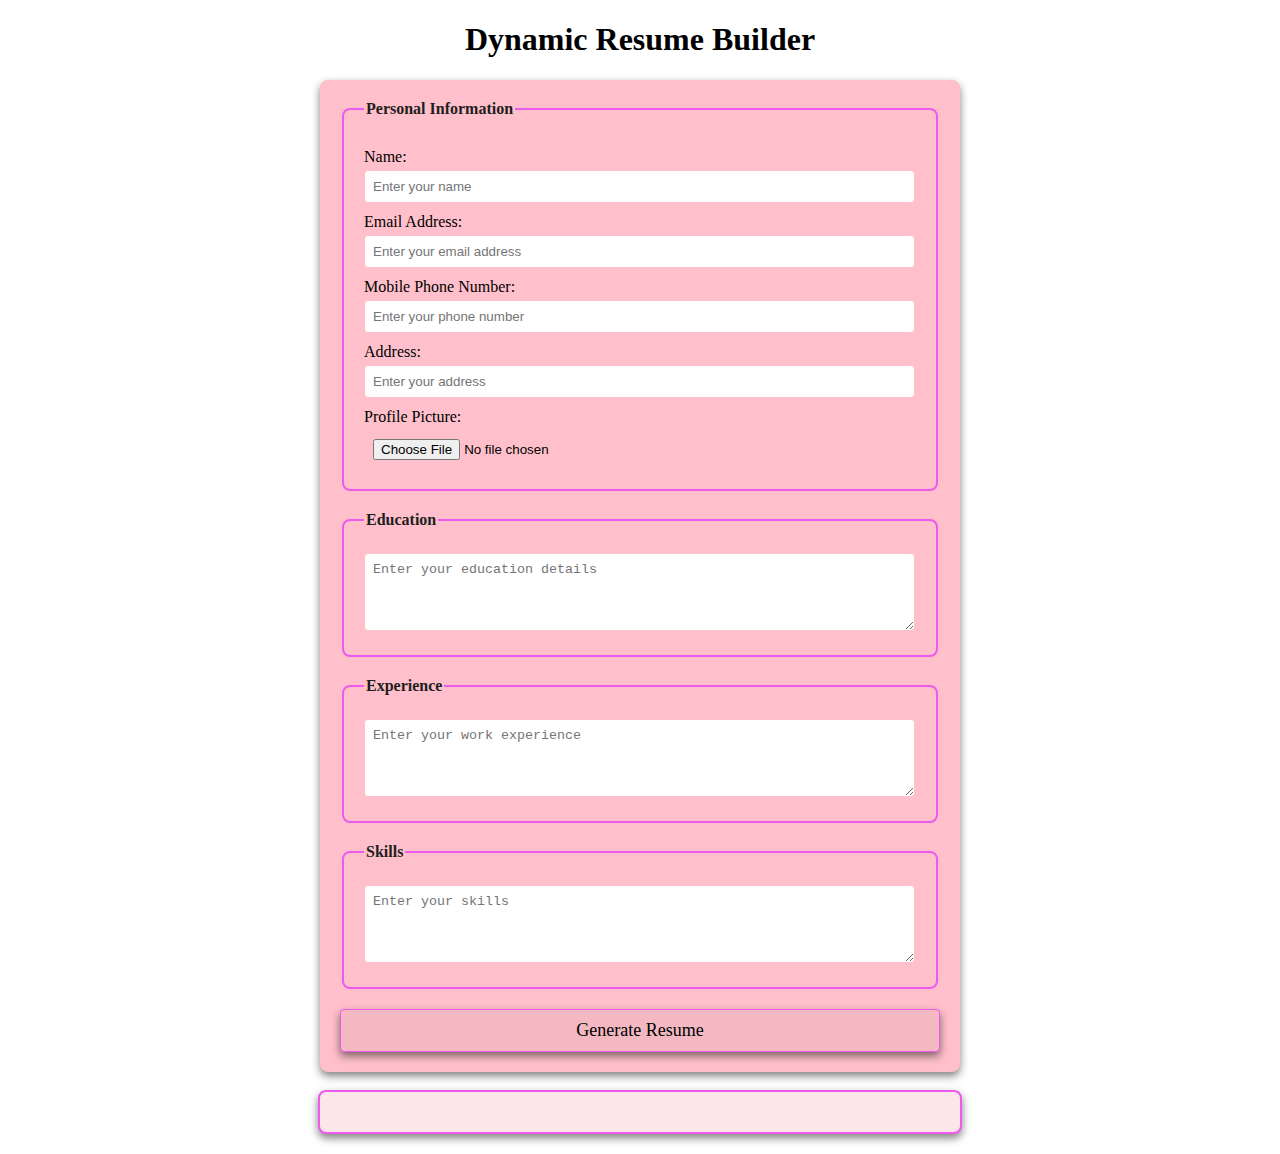
<file: Index.html>
<!DOCTYPE html>
<html lang="en">
<head>
    <meta charset="UTF-8">
    <meta name="viewport" content="width=device-width, initial-scale=1.0">
    <title>Resume Builder</title>
    <link rel="stylesheet" href="style.css">
</head>
<body>
    <h1>Dynamic Resume Builder</h1>
    <form id="resumeForm">
        <fieldset>
            <legend>Personal Information</legend>
            <label for="name">Name: </label>
            <input type="text" id="name" name="name" required placeholder="Enter your name"><br>

            <label for="email">Email Address: </label>
            <input type="email" id="email" name="email" required placeholder="Enter your email address"><br>
            
            <label for="phone">Mobile Phone Number: </label>
            <input type="tel" id="phone" name="phone" required placeholder="Enter your phone number"><br>

            <label for="address">Address: </label>
            <input type="text" id="address" name="address" required placeholder="Enter your address"><br>

            <!-- Profile Picture -->
            <label for="profilePicture">Profile Picture: </label>
            <input type="file" id="profilePicture" name="profilePicture" accept="image/*" required><br>
        </fieldset>

        <fieldset>
            <legend>Education</legend>
            <textarea id="education" name="education" rows="4" required placeholder="Enter your education details"></textarea><br>
        </fieldset>

        <fieldset>
            <legend>Experience</legend>
            <textarea id="experience" name="experience" rows="4" required placeholder="Enter your work experience"></textarea><br>
        </fieldset>

        <fieldset>
            <legend>Skills</legend>
            <textarea id="skills" name="skills" rows="4" required placeholder="Enter your skills"></textarea><br>
        </fieldset>

        <button type="submit">Generate Resume</button>
    </form><br>

    <div id="resumeOutput">
        <!-- Resume Will Be Generated Below -->
    </div>

    <script src="script.js"></script>
</body>
</html>
</file>
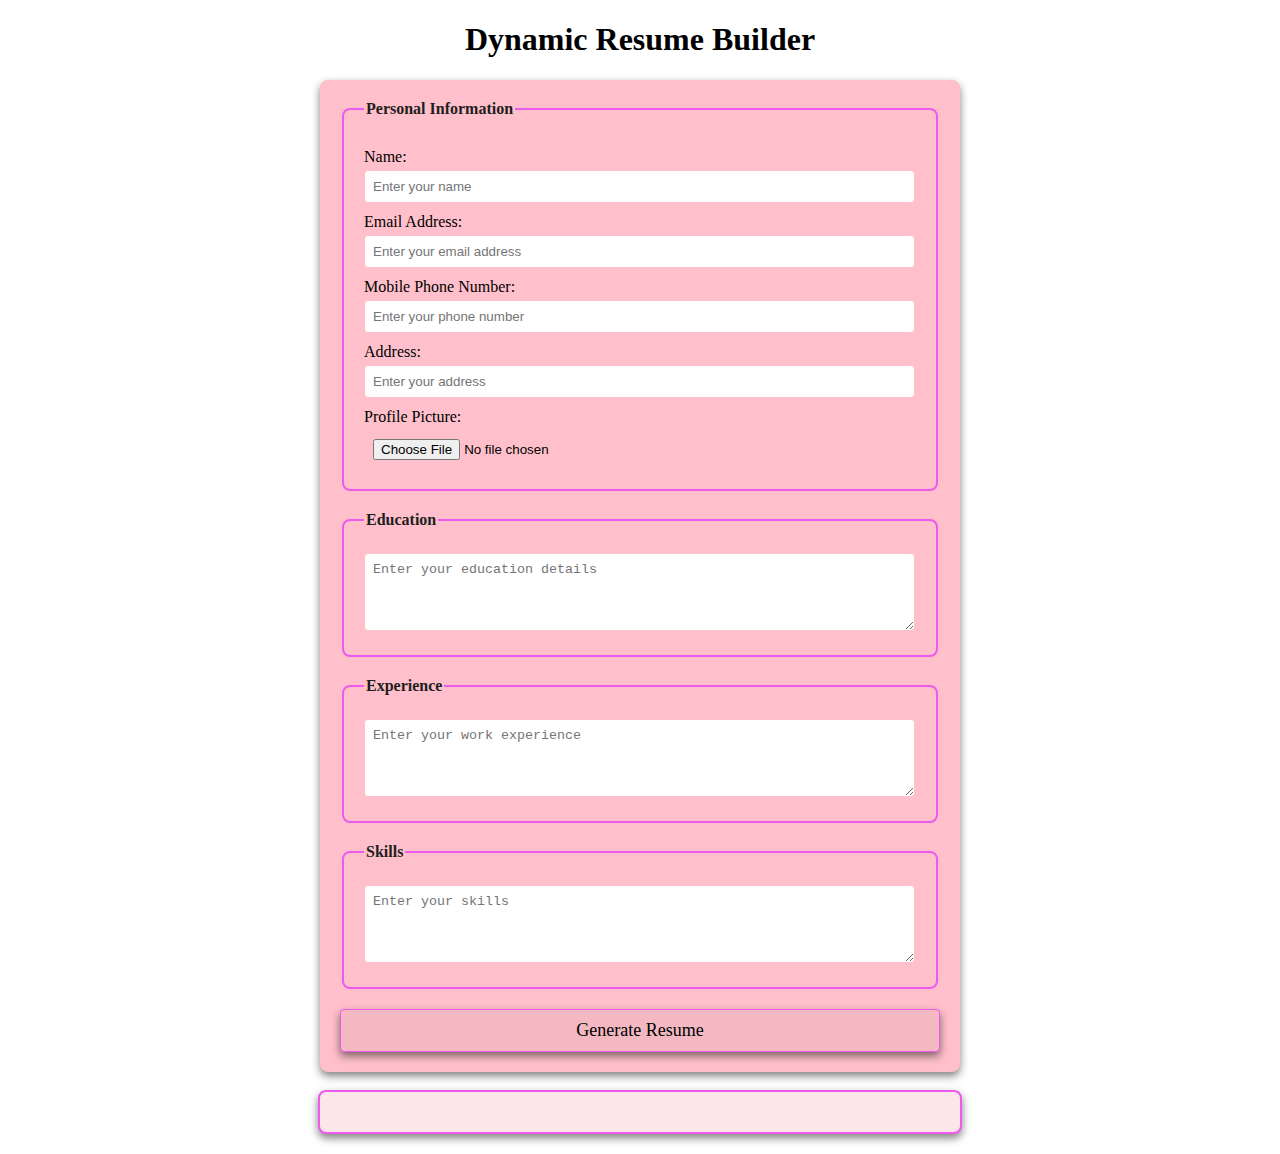
<file: milestone 3/Index.html>
<!DOCTYPE html>
<html lang="en">
<head>
    <meta charset="UTF-8">
    <meta name="viewport" content="width=device-width, initial-scale=1.0">
    <title>Resume Builder</title>
    <link rel="stylesheet" href="style.css">
</head>
<body>
    <h1>Dynamic Resume Builder</h1>
    <form id="resumeForm">
        <fieldset>
            <legend>Personal Information</legend>
            <label for="name">Name: </label>
            <input type="text" id="name" name="name" required placeholder="Enter your name"><br>

            <label for="email">Email Address: </label>
            <input type="email" id="email" name="email" required placeholder="Enter your email address"><br>
            
            <label for="phone">Mobile Phone Number: </label>
            <input type="tel" id="phone" name="phone" required placeholder="Enter your phone number"><br>

            <label for="address">Address: </label>
            <input type="text" id="address" name="address" required placeholder="Enter your address"><br>

            <!-- Profile Picture -->
            <label for="profilePicture">Profile Picture: </label>
            <input type="file" id="profilePicture" name="profilePicture" accept="image/*" required><br>
        </fieldset>

        <fieldset>
            <legend>Education</legend>
            <textarea id="education" name="education" rows="4" required placeholder="Enter your education details"></textarea><br>
        </fieldset>

        <fieldset>
            <legend>Experience</legend>
            <textarea id="experience" name="experience" rows="4" required placeholder="Enter your work experience"></textarea><br>
        </fieldset>

        <fieldset>
            <legend>Skills</legend>
            <textarea id="skills" name="skills" rows="4" required placeholder="Enter your skills"></textarea><br>
        </fieldset>

        <button type="submit">Generate Resume</button>
    </form><br>

    <div id="resumeOutput">
        <!-- Resume Will Be Generated Below -->
    </div>

    <script src="script.js"></script>
</body>
</html>
</file>
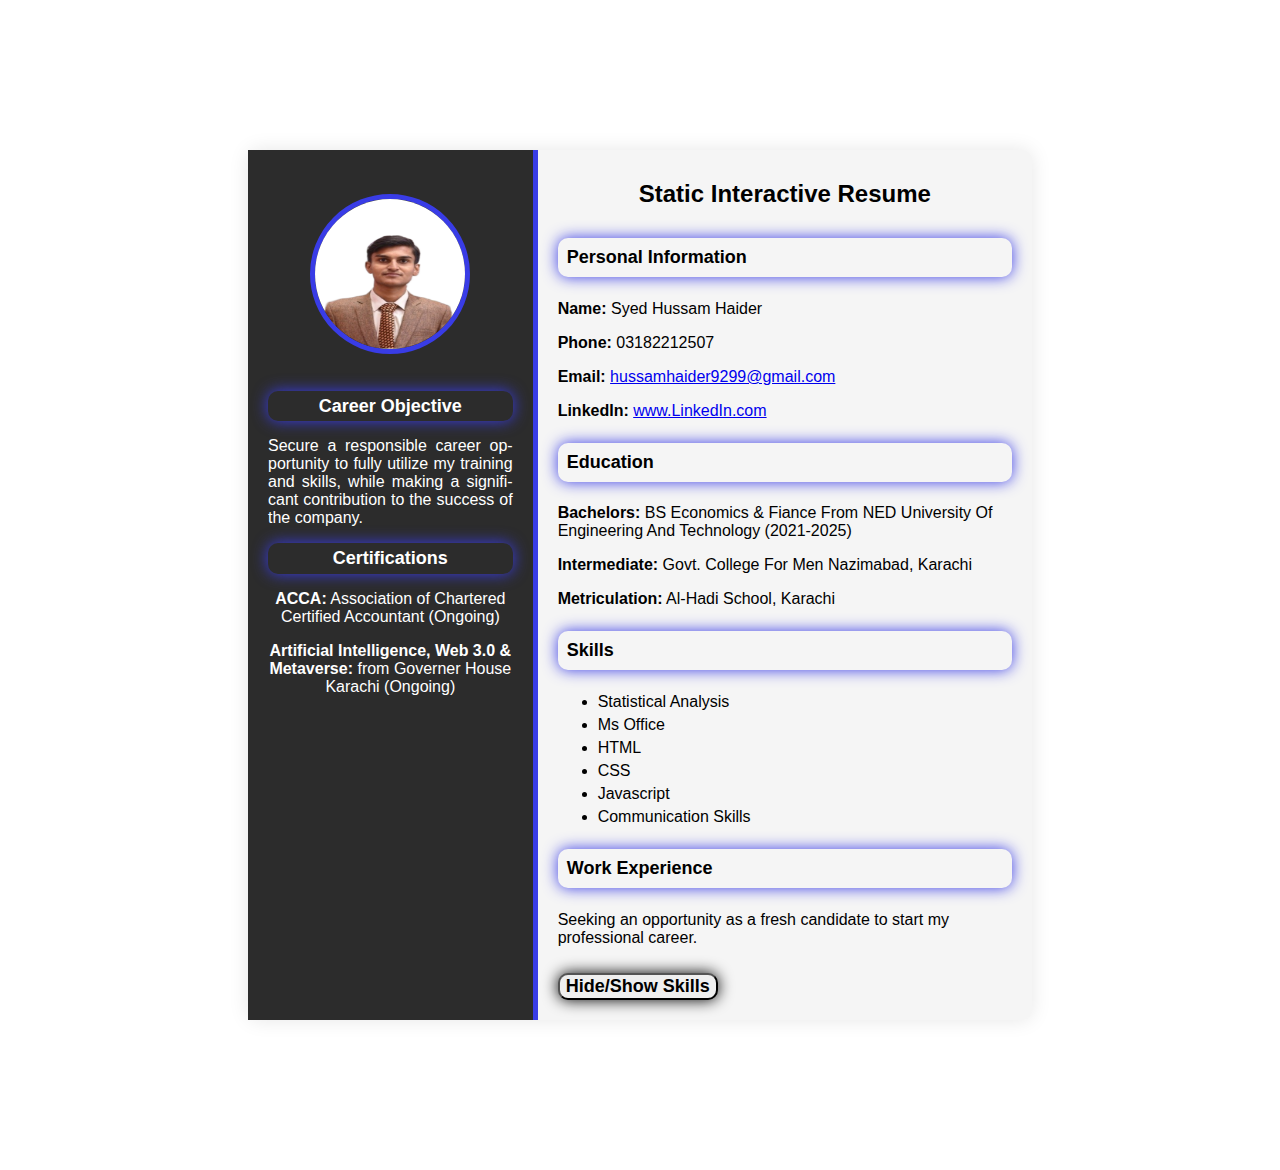
<file: milestone-1 and 2/index.html>
<!DOCTYPE html>
<html lang="en">
<head>
    <meta charset="UTF-8">
    <meta name="viewport" content="width=device-width, initial-scale=1.0">
    <title>Static Interactive Resume</title>
    <link rel="stylesheet" href="style.css">
</head>
<body>
    <div class="resume-container">
        <div class="left-section">
            <img src="profile.png" alt="Profile Picture" class="profile-picture">
            <section id="objective">
                <h3 style="color: white;">Career Objective</h3>
                <p style="text-align: justify; hyphens: auto;">Secure a responsible career opportunity to fully utilize my training and skills, while making a significant contribution to the success of the company.</p>
            </section>
            <section id="certifiaction">
                <h3 style="color: white;">Certifications</h3>
                <p><b>ACCA:</b> Association of Chartered Certified Accountant (Ongoing)</p>
                <p><b>Artificial Intelligence, Web 3.0 & Metaverse:</b> from Governer House Karachi (Ongoing)</p>
            </section>
        </div>
        <div class="right-section">
            <h1>Static Interactive Resume</h1>
            <section id="personal-info">
                <h3>Personal Information</h3>
                <p><b>Name:</b> Syed Hussam Haider</p>
                <p><b>Phone:</b> 03182212507</p>
                <p><b>Email:</b> <a href="mailto:hussamhaider9299@gmail.com">hussamhaider9299@gmail.com</a></p>
                <p><b>LinkedIn:</b> <a href="https://www.linkedin.com/in/hussam-haider-5bb960242" target="_blank">www.LinkedIn.com</a></p>
            </section>
            <section id="education">
                <h3>Education</h3>
                <p><b>Bachelors:</b> BS Economics & Fiance From NED University Of Engineering And Technology (2021-2025)</p>
                <p><b>Intermediate:</b> Govt. College For Men Nazimabad, Karachi</p>
                <p><b>Metriculation:</b> Al-Hadi School, Karachi</p>
            </section>
            <section id="skills">
                <h3>Skills</h3>
                <ul>
                    <li>Statistical Analysis</li>
                    <li>Ms Office</li>
                    <li>HTML</li>
                    <li>CSS</li>
                    <li>Javascript</li>
                    <li>Communication Skills</li>
                </ul>
            </section>
            <section id="work-experience">
                <h3>Work Experience</h3>
                <p>Seeking an opportunity as a fresh candidate to start my professional career.</p>
            </section>
            <button id="toggle-skills"><b>Hide/Show Skills</b></button>
        </div>
    </div>
    <script src="script.js"></script>
</body>
</html>
</file>
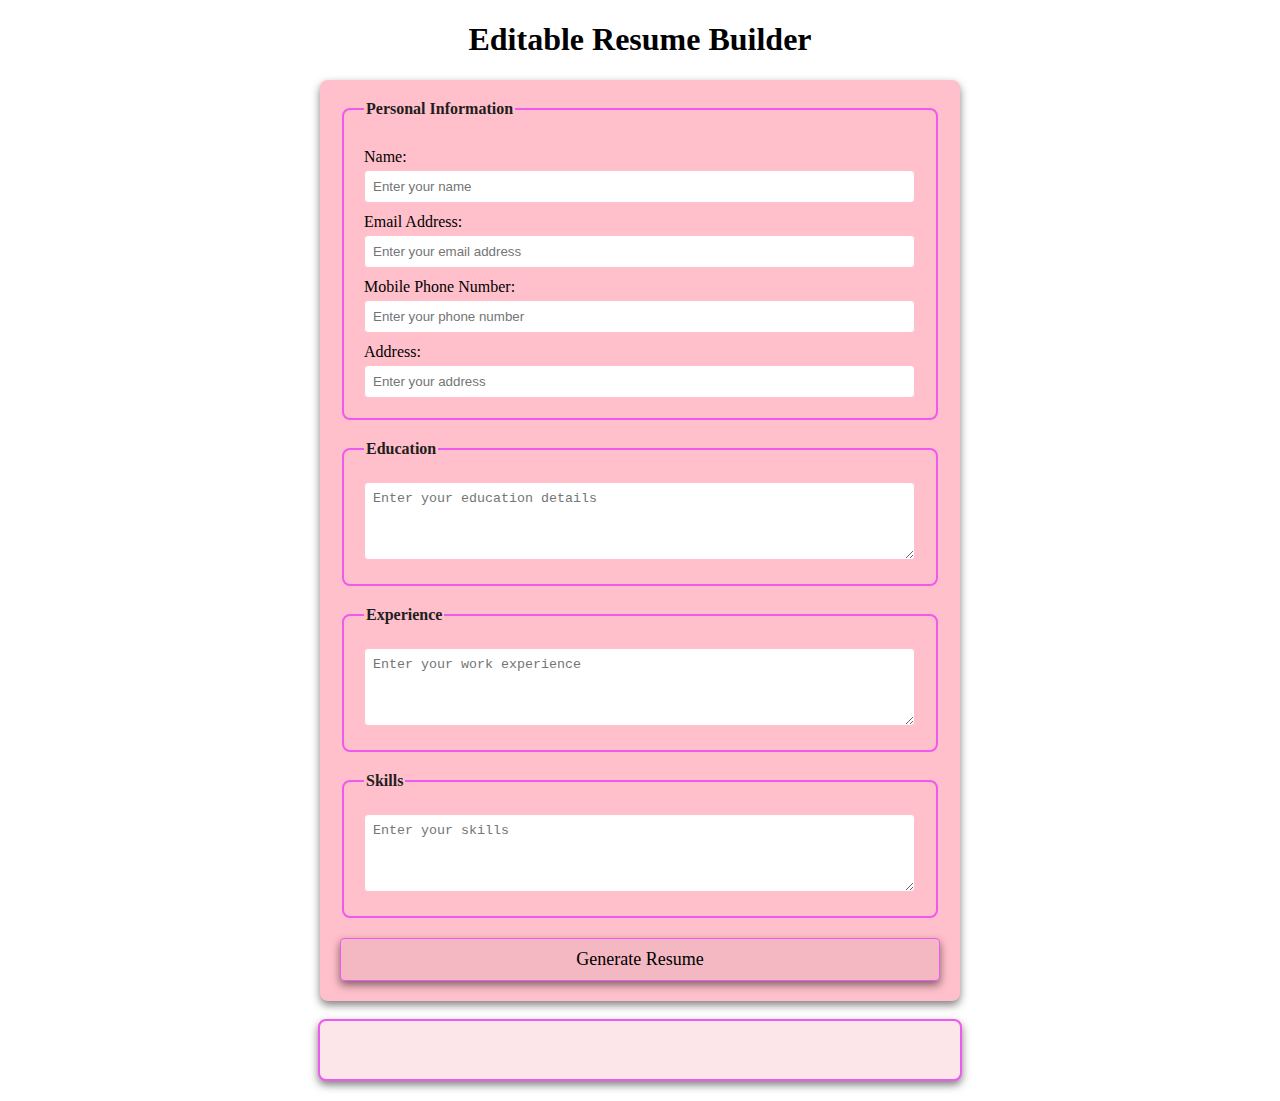
<file: milestone-4/Index.html>
<!DOCTYPE html>
<html lang="en">
<head>
    <meta charset="UTF-8">
    <meta name="viewport" content="width=device-width, initial-scale=1.0">
    <title>Editable Resume Builder</title>
    <link rel="stylesheet" href="style.css">
</head>
<body>
    <h1>Editable Resume Builder</h1>
    <form id="resumeForm">
        <fieldset>
            <legend>Personal Information</legend>
            <label for="name">Name: </label>
            <input type="text" id="name" name="name" required placeholder="Enter your name"><br>

            <label for="email">Email Address: </label>
            <input type="email" id="email" name="email" required placeholder="Enter your email address"><br>
            
            <label for="phone">Mobile Phone Number: </label>
            <input type="tel" id="phone" name="phone" required placeholder="Enter your phone number"><br>

            <label for="address">Address: </label>
            <input type="text" id="address" name="address" required placeholder="Enter your address"><br>

        </fieldset>
        <fieldset>
            <legend>Education</legend>
            <textarea id="education" name="education" rows="4" required placeholder="Enter your education details"></textarea><br>
        </fieldset>

        <fieldset>
            <legend>Experience</legend>
            <textarea id="experience" name="experience" rows="4" required placeholder="Enter your work experience"></textarea><br>
        </fieldset>

        <fieldset>
            <legend>Skills</legend>
            <textarea id="skills" name="skills" rows="4" required placeholder="Enter your skills"></textarea><br>
        </fieldset>

        <button type="submit">Generate Resume</button>
    </form><br>

    <div id="resumeOutput" contenteditable="true">
        <!-- Resume Will Be Generated Below -->
    </div>

    <script src="script.js"></script>
</body>
</html>
</file>
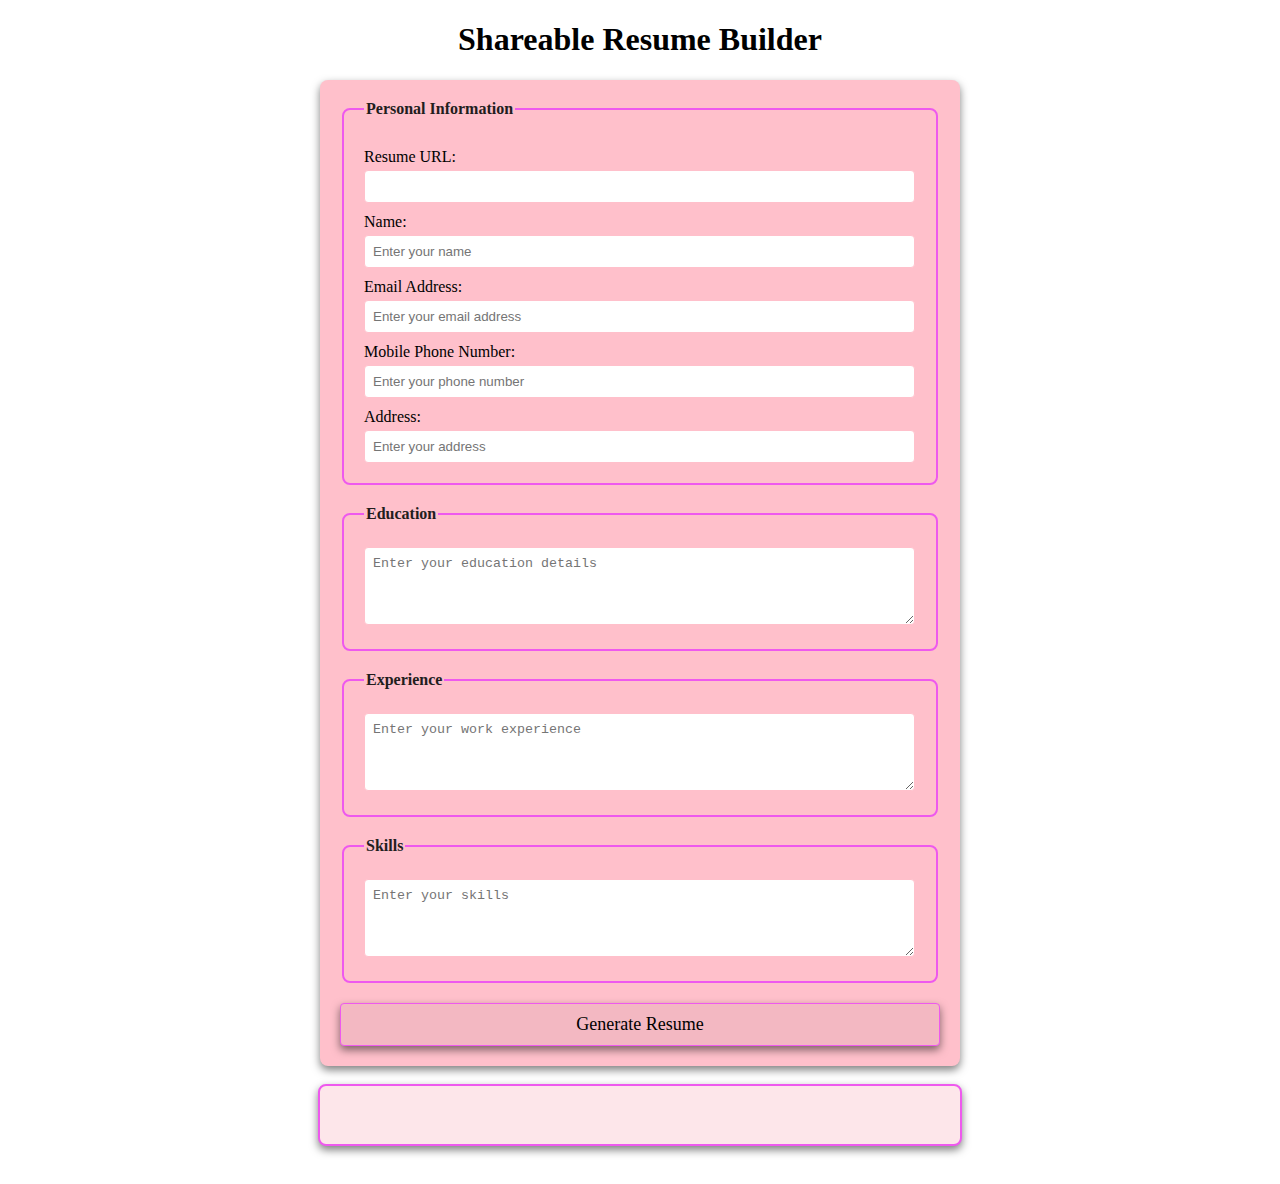
<file: milestone-5/Index.html>
<!DOCTYPE html>
<html lang="en">
<head>
    <meta charset="UTF-8">
    <meta name="viewport" content="width=device-width, initial-scale=1.0">
    <title>Shraeable Resume Builder</title>
    <link rel="stylesheet" href="style.css">
</head>
<body>
    <h1>Shareable Resume Builder</h1>
    <form id="resumeForm">
        <fieldset>
            <legend>Personal Information</legend>
            <label for="username">Resume URL: </label>
            <input type="text" id="username" name="username" required /> <br/>
            <label for="name">Name: </label>
            <input type="text" id="name" name="name" required placeholder="Enter your name"><br>

            <label for="email">Email Address: </label>
            <input type="email" id="email" name="email" required placeholder="Enter your email address"><br>
            
            <label for="phone">Mobile Phone Number: </label>
            <input type="tel" id="phone" name="phone" required placeholder="Enter your phone number"><br>

            <label for="address">Address: </label>
            <input type="text" id="address" name="address" required placeholder="Enter your address"><br>

        </fieldset>
        <fieldset>
            <legend>Education</legend>
            <textarea id="education" name="education" rows="4" required placeholder="Enter your education details"></textarea><br>
        </fieldset>

        <fieldset>
            <legend>Experience</legend>
            <textarea id="experience" name="experience" rows="4" required placeholder="Enter your work experience"></textarea><br>
        </fieldset>

        <fieldset>
            <legend>Skills</legend>
            <textarea id="skills" name="skills" rows="4" required placeholder="Enter your skills"></textarea><br>
        </fieldset>

        <button type="submit">Generate Resume</button>
    </form><br>

    <div id="resumeOutput" contenteditable="true">
        <!-- Resume Will Be Generated Below -->
    </div>
    <br>

    <!-- Section for the shareable link and download option -->
     <div id="shareable-link-container" style="display: none;">
        <h2>Shareable Link</h2>
        <p>Here is your unique link to view or edit your resume:</p>
        <a href="#" id="shareable-link" target="_blank"></a>
        <br>
        <button id="download-pdf"><b>Download as PDF</b></button>
     </div>

    <script src="script.js"></script>
</body>
</html>
</file>
<file: style.css>
/* Styling form and resume sections */

body {
    font-family: 'Times New Roman', Times, serif;
    margin: 20px;
    padding: 0;
    background-color: white;
}

form {
    margin: auto;
    background-color: pink;
    border-radius: 8px;
    box-shadow: 0 4px 8px rgba(0, 0, 0, 0.5);
    padding: 20px;
    max-width: 600px;
}
.profilePicture {
    width: 150px;
}
h1 {
    text-align: center;
    color: black;
}

fieldset {
    border: 2px solid rgb(238, 89, 238);
    border-radius: 8px;
    padding: 20px;
    margin-bottom: 20px;
    background-color: pink;
}

legend {
    font-weight: bold;
    text-align: left;
    color: rgb(34, 29, 29);
}

label {
    display: block;
    margin-top: 10px;
    color: black;

}

input,textarea {
    margin-top: 4px;
    padding: 8px;
    width: calc(100% - 1px);
    border: 1px solid pink;
    border-radius: 4px;
    box-sizing: border-box;
}

button {
    display: block;
    width: 100%;
    background-color: rgb(243, 184, 194);
    color: black;
    border: 1px solid rgb(238, 89, 238);
    border-radius: 4px;
    box-shadow: 0 4px 8px rgba(0, 0, 0, 0.5);
    margin-top: 10px;
    font-size: 18px;
    font-family: 'Times New Roman', Times, serif;
    padding: 10px;
    cursor: pointer;
}

button :hover {
    color: blue;
}

#resumeOutput {
    max-width: 600px;
    margin: auto;
    padding: 20px;
    border: 2px solid rgb(238, 89, 238);
    border-radius: 8px;
    background-color: rgb(253, 230, 234);
    box-shadow: 0 4px 8px rgba(0, 0, 0, 0.5);
}

#resume-display h2 {
    color: black;
}
</file>
<file: milestone 3/style.css>
/* Styling form and resume sections */

body {
    font-family: 'Times New Roman', Times, serif;
    margin: 20px;
    padding: 0;
    background-color: white;
}

form {
    margin: auto;
    background-color: pink;
    border-radius: 8px;
    box-shadow: 0 4px 8px rgba(0, 0, 0, 0.5);
    padding: 20px;
    max-width: 600px;
}
.profilePicture {
    width: 150px;
}
h1 {
    text-align: center;
    color: black;
}

fieldset {
    border: 2px solid rgb(238, 89, 238);
    border-radius: 8px;
    padding: 20px;
    margin-bottom: 20px;
    background-color: pink;
}

legend {
    font-weight: bold;
    text-align: left;
    color: rgb(34, 29, 29);
}

label {
    display: block;
    margin-top: 10px;
    color: black;

}

input,textarea {
    margin-top: 4px;
    padding: 8px;
    width: calc(100% - 1px);
    border: 1px solid pink;
    border-radius: 4px;
    box-sizing: border-box;
}

button {
    display: block;
    width: 100%;
    background-color: rgb(243, 184, 194);
    color: black;
    border: 1px solid rgb(238, 89, 238);
    border-radius: 4px;
    box-shadow: 0 4px 8px rgba(0, 0, 0, 0.5);
    margin-top: 10px;
    font-size: 18px;
    font-family: 'Times New Roman', Times, serif;
    padding: 10px;
    cursor: pointer;
}

button :hover {
    color: blue;
}

#resumeOutput {
    max-width: 600px;
    margin: auto;
    padding: 20px;
    border: 2px solid rgb(238, 89, 238);
    border-radius: 8px;
    background-color: rgb(253, 230, 234);
    box-shadow: 0 4px 8px rgba(0, 0, 0, 0.5);
}

#resume-display h2 {
    color: black;
}
</file>
<file: milestone-1 and 2/style.css>
/*General Styling*/
body{
    font-family:'Arial', sans-serif;
    background: color #f4f4f4;
    margin: 0;
    padding: 150px;
}
.resume-container {
    display: flex;
    background-color: rgba(124, 123, 123, 0.075);
    width: 80%;
    margin: 0 auto;
    border-radius: 10px;
    box-shadow: 0 0 20px rgba(0, 0, 0, 0.1);
}
/*Left Section Style*/
.left-section {
    background-color: #2c2c2c;
    color: white;
    padding: 20px;
    width: 35%;
    text-align: center;
    border-right: 5px solid #393ce6;
}
.profile-picture{
    width: 150px;
    height: 150px;
    margin-top:10%;
    border-radius: 50%;
    border: 5px solid #393ce6;
    margin-bottom: 20px;
}
h1 {
    font-size: 24px;
    margin: 10px 0;
    margin-bottom: 30px;
    text-align: center;
}
h3{
    font-size: 18px;
    padding: 2%;
    margin: 20px 0 10px;
    color: black;
    border-radius: 10px;
    box-shadow: 0 0 15px #393ce6;
    margin-top:5%;
    margin-bottom:5%;
}
ul {
    list-style-type: fill round;
    padding: 10;
    margin: 10px 0;
}

ul li {
    margin: 5px 0;
}

/* Right Section Styling */
.right-section {
    padding: 20px;
    width: 65%;
}

button {
    font-family: Arial, sans-serif;
    border-radius: 10px;
    box-shadow: 0 0 15px black;
    cursor: pointer;
    margin-top: 10px;
    font-size: 18px;
}

button:hover {
    background-color: #ff737c;
}
</file>
<file: milestone-4/style.css>
/* Styling form and resume sections */

body {
    font-family: 'Times New Roman', Times, serif;
    margin: 20px;
    padding: 0;
    background-color: white;
}

form {
    margin: auto;
    background-color: pink;
    border-radius: 8px;
    box-shadow: 0 4px 8px rgba(0, 0, 0, 0.5);
    padding: 20px;
    max-width: 600px;
}
h1 {
    text-align: center;
    color: black;
}

fieldset {
    border: 2px solid rgb(238, 89, 238);
    border-radius: 8px;
    padding: 20px;
    margin-bottom: 20px;
    background-color: pink;
}

legend {
    font-weight: bold;
    text-align: left;
    color: rgb(34, 29, 29);
}

label {
    display: block;
    margin-top: 10px;
    color: black;

}

input,textarea {
    margin-top: 4px;
    padding: 8px;
    width: calc(100% - 1px);
    border: 1px solid pink;
    border-radius: 4px;
    box-sizing: border-box;
}

button {
    display: block;
    width: 100%;
    background-color: rgb(243, 184, 194);
    color: black;
    border: 1px solid rgb(238, 89, 238);
    border-radius: 4px;
    box-shadow: 0 4px 8px rgba(0, 0, 0, 0.5);
    margin-top: 10px;
    font-size: 18px;
    font-family: 'Times New Roman', Times, serif;
    padding: 10px;
    cursor: pointer;
}

button :hover {
    color: blue;
}

#resumeOutput {
    max-width: 600px;
    margin: auto;
    padding: 20px;
    border: 2px solid rgb(238, 89, 238);
    border-radius: 8px;
    background-color: rgb(253, 230, 234);
    box-shadow: 0 4px 8px rgba(0, 0, 0, 0.5);
    /*Making the resume editable*/
    outline: none;
}

#resume-display h2 {
    color: black;
}
</file>
<file: milestone-5/style.css>
/* Styling form and resume sections */

body {
    font-family: 'Times New Roman', Times, serif;
    margin: 20px;
    padding: 0;
    background-color: white;
}

form {
    margin: auto;
    background-color: pink;
    border-radius: 8px;
    box-shadow: 0 4px 8px rgba(0, 0, 0, 0.5);
    padding: 20px;
    max-width: 600px;
}
h1 {
    text-align: center;
    color: black;
}

fieldset {
    border: 2px solid rgb(238, 89, 238);
    border-radius: 8px;
    padding: 20px;
    margin-bottom: 20px;
    background-color: pink;
}

legend {
    font-weight: bold;
    text-align: left;
    color: rgb(34, 29, 29);
}

label {
    display: block;
    margin-top: 10px;
    color: black;

}

input,textarea {
    margin-top: 4px;
    padding: 8px;
    width: calc(100% - 1px);
    border: 1px solid pink;
    border-radius: 4px;
    box-sizing: border-box;
}

button {
    display: block;
    width: 100%;
    background-color: rgb(243, 184, 194);
    color: black;
    border: 1px solid rgb(238, 89, 238);
    border-radius: 4px;
    box-shadow: 0 4px 8px rgba(0, 0, 0, 0.5);
    margin-top: 10px;
    font-size: 18px;
    font-family: 'Times New Roman', Times, serif;
    padding: 10px;
    cursor: pointer;
}

button :hover {
    color: blue;
}

#resumeOutput {
    max-width: 600px;
    margin: auto;
    padding: 20px;
    border: 2px solid rgb(238, 89, 238);
    border-radius: 8px;
    background-color: rgb(253, 230, 234);
    box-shadow: 0 4px 8px rgba(0, 0, 0, 0.5);
    /*Making the resume editable*/
    outline: none;
}

#resume-display h2 {
    color: black;
}
</file>
